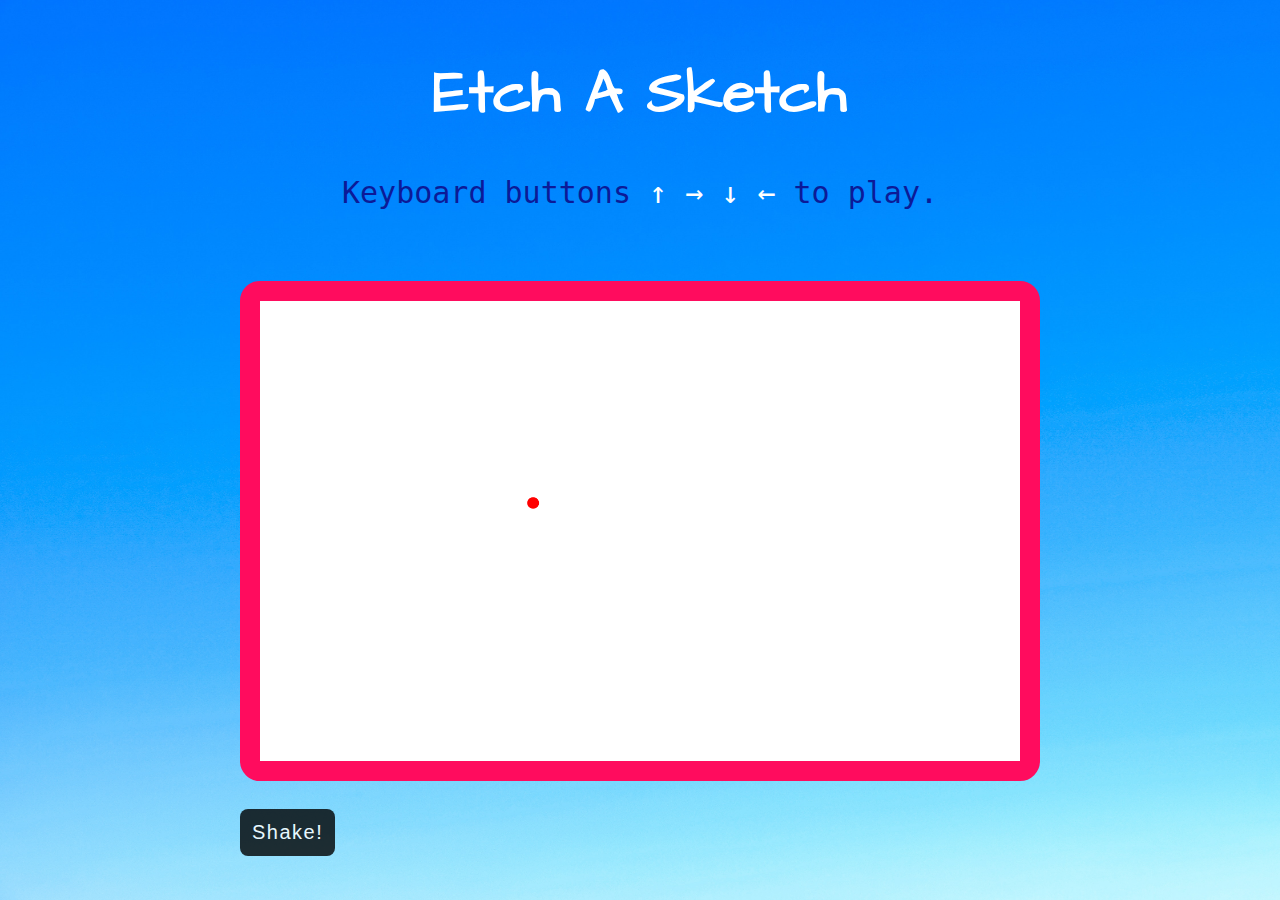
<file: index.html>
<!DOCTYPE html>
<html lang="en">
  <head>
    <meta charset="UTF-8" />
    <meta name="viewport" content="width=device-width, initial-scale=1.0" />
    <title>Etch A Sketch</title>
    <link rel="stylesheet" href="./additional.css" />
    <link rel="preconnect" href="https://fonts.gstatic.com">
<link href="https://fonts.googleapis.com/css2?family=Architects+Daughter&display=swap" rel="stylesheet">
  </head>

  <body>
    <h1>Etch A Sketch </h1>
    <h2> Keyboard buttons <span>&#8593;  &#8594;  &#8595;  &#8592; </span>to play. </h2>
    

    <div class="canvasWrap">
      <canvas width="1600" height="1000" id="etch-a-sketch"></canvas>
      <div class="buttons">
        <button class="shake">Shake!</button>
      </div>
    </div>
    <script src="./etch-a-sketch.js"></script>

    <style>
      body {
        min-height: 100vh;
        display: grid;
        align-items: center;
        justify-items: center;
        background: white;
        background: url('./pexels-francesco-ungaro-281260.jpg');
        background-size: cover;
      }

      h1{
        color: white;
        font-weight: 700;
        font-size: 6rem;
        text-align: center;
        font-family: 'Architects Daughter';
        margin-top: 60px;
      }
      h2 {
        color: rgb(12, 26, 151);
        font-weight: 300;
        font-size: 3rem;
        font-family: monospace;
        margin-top: 5px;
      }

      span {
        margin-top: 20px;
        color: white;
      }

      canvas {
        border: 20px solid #ff0c5e;;
        border-radius: 20px;
        /* Set the width and height to half the actual size so it doesn't look pixelated */
        width: 800px;
        height: 500px;
        margin-top: 40px;
        background: white;
      }

      canvas.shake {
        animation: shake 0.5s linear 1;
      }

      button.shake {
        background: black;
        border-radius: 8px;
        opacity: 0.8;
        font-family: Arial, Helvetica, sans-serif;
        font-weight: 100;
        letter-spacing: 1.5px;
        margin: 20px 0px 40px 0px;
      }

      @keyframes shake {
        10%,
        90% {
          transform: translate3d(-1px, 0, 0);
        }

        20%,
        80% {
          transform: translate3d(2px, 0, 0);
        }

        30%,
        50%,
        70% {
          transform: translate3d(-4px, 0, 0);
        }

        40%,
        60% {
          transform: translate3d(4px, 0, 0);
        }
      }
    </style>
    <script src="./etch-a-sketch.js"></script>
  </body>
</html>
</file>
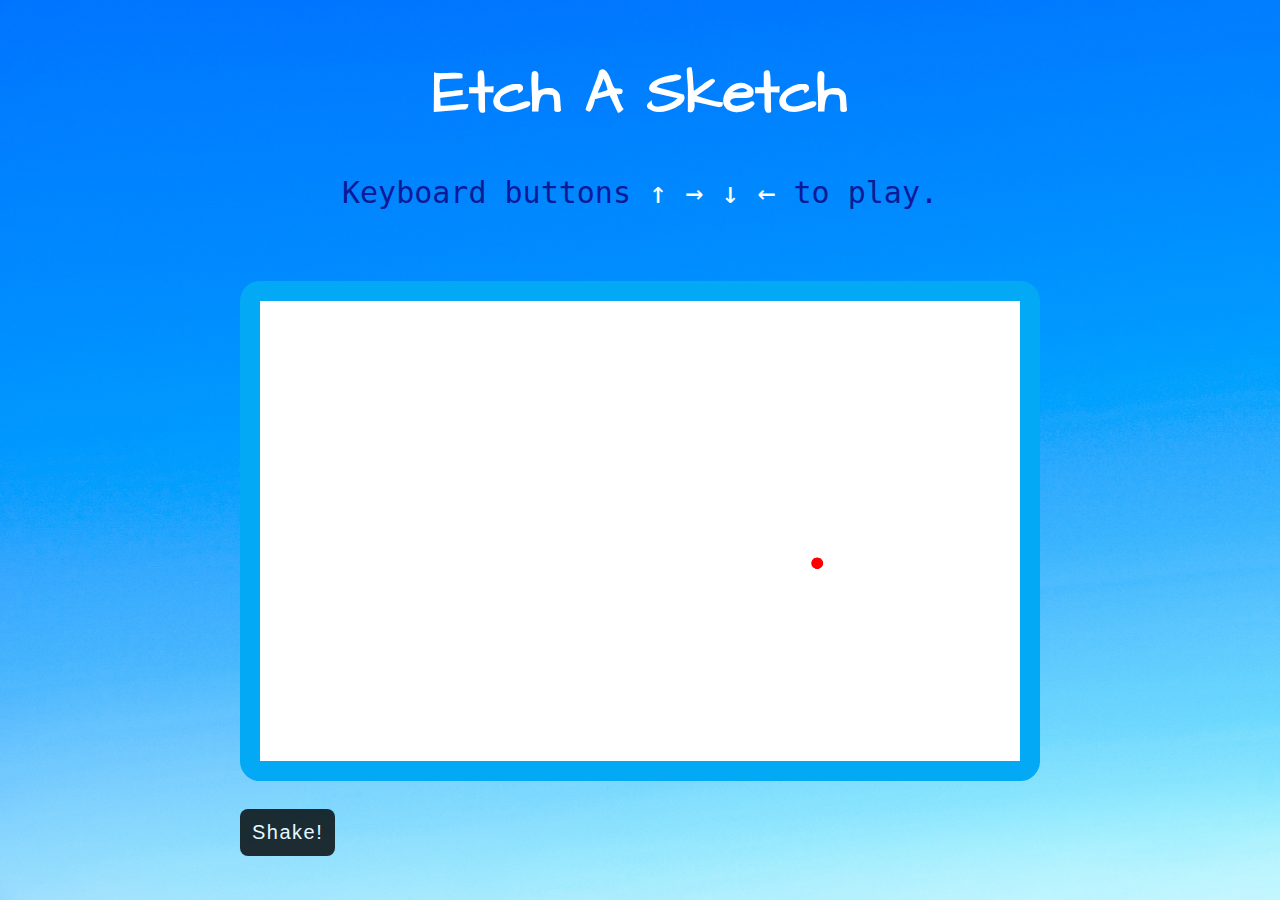
<file: Etch-a-Sketch.html>
<!DOCTYPE html>
<html lang="en">
  <head>
    <meta charset="UTF-8" />
    <meta name="viewport" content="width=device-width, initial-scale=1.0" />
    <title>Etch A Sketch</title>
    <link rel="stylesheet" href="./base.css" />
    <link rel="preconnect" href="https://fonts.gstatic.com">
<link href="https://fonts.googleapis.com/css2?family=Architects+Daughter&display=swap" rel="stylesheet">
  </head>

  <body>
    <h1>Etch A Sketch </h1>
    <h2> Keyboard buttons <span>&#8593;  &#8594;  &#8595;  &#8592; </span>to play. </h2>
    

    <div class="canvasWrap">
      <canvas width="1600" height="1000" id="etch-a-sketch"></canvas>
      <div class="buttons">
        <button class="shake">Shake!</button>
      </div>
    </div>
    <script src="./etch-a-sketch.js"></script>

    <style>
      body {
        min-height: 100vh;
        display: grid;
        align-items: center;
        justify-items: center;
        background: white;
        background: url('./pexels-francesco-ungaro-281260.jpg');
        background-size: cover;
      }

      h1{
        color: white;
        font-weight: 700;
        font-size: 6rem;
        text-align: center;
        font-family: 'Architects Daughter';
        margin-top: 60px;
      }
      h2 {
        color: rgb(12, 26, 151);
        font-weight: 300;
        font-size: 3rem;
        font-family: monospace;
        margin-top: 5px;
      }

      span {
        margin-top: 20px;
        color: white;
      }

      canvas {
        border: 20px solid #03a9f4;;
        border-radius: 20px;
        /* Set the width and height to half the actual size so it doesn't look pixelated */
        width: 800px;
        height: 500px;
        margin-top: 40px;
        background: white;
      }

      canvas.shake {
        animation: shake 0.5s linear 1;
      }

      button.shake {
        background: black;
        border-radius: 8px;
        opacity: 0.8;
        font-family: Arial, Helvetica, sans-serif;
        font-weight: 100;
        letter-spacing: 1.5px;
        margin: 20px 0px 40px 0px;
      }

      @keyframes shake {
        10%,
        90% {
          transform: translate3d(-1px, 0, 0);
        }

        20%,
        80% {
          transform: translate3d(2px, 0, 0);
        }

        30%,
        50%,
        70% {
          transform: translate3d(-4px, 0, 0);
        }

        40%,
        60% {
          transform: translate3d(4px, 0, 0);
        }
      }
    </style>
    <script src="./etch-a-sketch.js"></script>
  </body>
</html>
</file>
<file: additional.css>
button,
hr,
input {
  overflow: visible;
}
progress,
sub,
sup {
  vertical-align: baseline;
}
[type="checkbox"],
[type="radio"],
legend {
  box-sizing: border-box;
  padding: 0;
}
html {
  line-height: 1.15;
  -webkit-text-size-adjust: 100%;
}
body {
  margin: 0;
}
details,
main {
  display: block;
}
h1 {
  font-size: 2em;
  margin: 0.67em 0;
}
hr {
  box-sizing: content-box;
  height: 0;
}
code,
kbd,
pre,
samp {
  font-family: monospace, monospace;
  font-size: 1em;
}
a {
  background-color: transparent;
}
abbr[title] {
  border-bottom: none;
  text-decoration: underline;
  text-decoration: underline dotted;
}
b,
strong {
  font-weight: bolder;
}
small {
  font-size: 80%;
}
sub,
sup {
  font-size: 75%;
  line-height: 0;
  position: relative;
}
sub {
  bottom: -0.25em;
}
sup {
  top: -0.5em;
}
img {
  border-style: none;
}
button,
input,
optgroup,
select,
textarea {
  font-family: inherit;
  font-size: 100%;
  line-height: 1.15;
  margin: 0;
}
button,
select {
  text-transform: none;
}
[type="button"],
[type="reset"],
[type="submit"],
button {
  -webkit-appearance: button;
}
[type="button"]::-moz-focus-inner,
[type="reset"]::-moz-focus-inner,
[type="submit"]::-moz-focus-inner,
button::-moz-focus-inner {
  border-style: none;
  padding: 0;
}
[type="button"]:-moz-focusring,
[type="reset"]:-moz-focusring,
[type="submit"]:-moz-focusring,
button:-moz-focusring {
  outline: ButtonText dotted 1px;
}
fieldset {
  padding: 0.35em 0.75em 0.625em;
}
legend {
  color: inherit;
  display: table;
  max-width: 100%;
  white-space: normal;
}
textarea {
  overflow: auto;
}
[type="number"]::-webkit-inner-spin-button,
[type="number"]::-webkit-outer-spin-button {
  height: auto;
}
[type="search"] {
  -webkit-appearance: textfield;
  outline-offset: -2px;
}
[type="search"]::-webkit-search-decoration {
  -webkit-appearance: none;
}
::-webkit-file-upload-button {
  -webkit-appearance: button;
  font: inherit;
}
summary {
  display: list-item;
}
[hidden],
template {
  display: none;
}

/* Variables */
html {
  --grey: #e7e7e7;
  --gray: var(--grey);
  --blue: #0072b9;
  --pink: white;
  --yellow: #ffc600;
  --black: #2e2e2e;
  --red: #c73737;
  --green: #61e846;
  --text-shadow: 2px 2px 0 rgba(0, 0, 0, 0.2);
  --box-shadow: 0 0 5px 5px rgba(0, 0, 0, 0.2);
  font-size: 62.5%;
  font-family: -apple-system, BlinkMacSystemFont, "Segoe UI", Roboto, Oxygen,
    Ubuntu, Cantarell, "Open Sans", "Helvetica Neue", sans-serif;
  box-sizing: border-box;
}

*,
*:before,
*:after {
  box-sizing: inherit;
}

body {
  font-size: 2rem;
  line-height: 1.5;
  background-color: var(--blue);
  background-image: url("data:image/svg+xml,%3Csvg width='20' height='100' xmlns='http://www.w3.org/2000/svg'%3E%3Cpath d='M0 21.184c.13.357.264.72.402 1.088l.661 1.768C4.653 33.64 6 39.647 6 50c0 10.271-1.222 15.362-4.928 24.629-.383.955-.74 1.869-1.072 2.75v6.225c.73-2.51 1.691-5.139 2.928-8.233C6.722 65.888 8 60.562 8 50c0-10.626-1.397-16.855-5.063-26.66l-.662-1.767C1.352 19.098.601 16.913 0 14.85v6.335zm20 0C17.108 13.258 16 8.077 16 0h2c0 5.744.574 9.951 2 14.85v6.334zm0 56.195c-2.966 7.86-4 13.123-4 22.621h2c0-6.842.542-11.386 2-16.396v-6.225zM6 0c0 8.44 1.21 13.718 4.402 22.272l.661 1.768C14.653 33.64 16 39.647 16 50c0 10.271-1.222 15.362-4.928 24.629C7.278 84.112 6 89.438 6 100h2c0-10.271 1.222-15.362 4.928-24.629C16.722 65.888 18 60.562 18 50c0-10.626-1.397-16.855-5.063-26.66l-.662-1.767C9.16 13.223 8 8.163 8 0H6z' fill='%23fff' fill-rule='nonzero' fill-opacity='.1' opacity='.349'/%3E%3C/svg%3E%0A");
  background-size: 15px;
}

/* Table Styles */

table {
  border-radius: 5px;
  overflow: hidden;
  margin-bottom: 2rem;
  border-collapse: collapse;
}

td,
th {
  border: 1px solid var(--grey);
  padding: 0.5rem;
}

/* Helper Divs */

.wrapper {
  max-width: 1000px;
  margin: 4rem auto;
  padding: 2rem;
  background: white;
}

.box,
.wrapper {
  box-shadow: 0 0 3px 5px rgba(0, 0, 0, 0.08653);
}
a {
  color: var(--blue);
  text-decoration-color: var(--yellow);
}

a.button,
button,
input[type="button"] {
  color: white;
  background: var(--pink);
  padding: 1rem;
  border: 0;
  border: 2px solid transparent;
  text-decoration: none;
  font-weight: 600;
  font-size: 2rem;
}

:focus {
  outline-color: var(--pink);
}

fieldset {
  border: 1px solid black;
}

input:not([type="checkbox"]):not([type="radio"]),
textarea,
select {
  display: block;
  padding: 1rem;
  border: 1px solid var(--grey);
}

.success {
  border: 1px solid red;
}

h1,
h2,
h3,
h4,
h5,
h6 {
  color: white;
  margin-top: 0;
  line-height: 1;
  
}
.wrapper h1,
.wrapper h2,
.wrapper h3,
.wrapper h4,
.wrapper h5,
.wrapper h6 {
  color: var(--black);
  text-shadow: none;
}
</file>
<file: base.css>
button,
hr,
input {
  overflow: visible;
}
progress,
sub,
sup {
  vertical-align: baseline;
}
[type="checkbox"],
[type="radio"],
legend {
  box-sizing: border-box;
  padding: 0;
}
html {
  line-height: 1.15;
  -webkit-text-size-adjust: 100%;
}
body {
  margin: 0;
}
details,
main {
  display: block;
}
h1 {
  font-size: 2em;
  margin: 0.67em 0;
}
hr {
  box-sizing: content-box;
  height: 0;
}
code,
kbd,
pre,
samp {
  font-family: monospace, monospace;
  font-size: 1em;
}
a {
  background-color: transparent;
}
abbr[title] {
  border-bottom: none;
  text-decoration: underline;
  text-decoration: underline dotted;
}
b,
strong {
  font-weight: bolder;
}
small {
  font-size: 80%;
}
sub,
sup {
  font-size: 75%;
  line-height: 0;
  position: relative;
}
sub {
  bottom: -0.25em;
}
sup {
  top: -0.5em;
}
img {
  border-style: none;
}
button,
input,
optgroup,
select,
textarea {
  font-family: inherit;
  font-size: 100%;
  line-height: 1.15;
  margin: 0;
}
button,
select {
  text-transform: none;
}
[type="button"],
[type="reset"],
[type="submit"],
button {
  -webkit-appearance: button;
}
[type="button"]::-moz-focus-inner,
[type="reset"]::-moz-focus-inner,
[type="submit"]::-moz-focus-inner,
button::-moz-focus-inner {
  border-style: none;
  padding: 0;
}
[type="button"]:-moz-focusring,
[type="reset"]:-moz-focusring,
[type="submit"]:-moz-focusring,
button:-moz-focusring {
  outline: ButtonText dotted 1px;
}
fieldset {
  padding: 0.35em 0.75em 0.625em;
}
legend {
  color: inherit;
  display: table;
  max-width: 100%;
  white-space: normal;
}
textarea {
  overflow: auto;
}
[type="number"]::-webkit-inner-spin-button,
[type="number"]::-webkit-outer-spin-button {
  height: auto;
}
[type="search"] {
  -webkit-appearance: textfield;
  outline-offset: -2px;
}
[type="search"]::-webkit-search-decoration {
  -webkit-appearance: none;
}
::-webkit-file-upload-button {
  -webkit-appearance: button;
  font: inherit;
}
summary {
  display: list-item;
}
[hidden],
template {
  display: none;
}

/* Variables */
html {
  --grey: #e7e7e7;
  --gray: var(--grey);
  --blue: #0072b9;
  --pink: white;
  --yellow: #ffc600;
  --black: #2e2e2e;
  --red: #c73737;
  --green: #61e846;
  --text-shadow: 2px 2px 0 rgba(0, 0, 0, 0.2);
  --box-shadow: 0 0 5px 5px rgba(0, 0, 0, 0.2);
  font-size: 62.5%;
  font-family: -apple-system, BlinkMacSystemFont, "Segoe UI", Roboto, Oxygen,
    Ubuntu, Cantarell, "Open Sans", "Helvetica Neue", sans-serif;
  box-sizing: border-box;
}

*,
*:before,
*:after {
  box-sizing: inherit;
}

body {
  font-size: 2rem;
  line-height: 1.5;
  background-color: var(--blue);
  background-image: url("data:image/svg+xml,%3Csvg width='20' height='100' xmlns='http://www.w3.org/2000/svg'%3E%3Cpath d='M0 21.184c.13.357.264.72.402 1.088l.661 1.768C4.653 33.64 6 39.647 6 50c0 10.271-1.222 15.362-4.928 24.629-.383.955-.74 1.869-1.072 2.75v6.225c.73-2.51 1.691-5.139 2.928-8.233C6.722 65.888 8 60.562 8 50c0-10.626-1.397-16.855-5.063-26.66l-.662-1.767C1.352 19.098.601 16.913 0 14.85v6.335zm20 0C17.108 13.258 16 8.077 16 0h2c0 5.744.574 9.951 2 14.85v6.334zm0 56.195c-2.966 7.86-4 13.123-4 22.621h2c0-6.842.542-11.386 2-16.396v-6.225zM6 0c0 8.44 1.21 13.718 4.402 22.272l.661 1.768C14.653 33.64 16 39.647 16 50c0 10.271-1.222 15.362-4.928 24.629C7.278 84.112 6 89.438 6 100h2c0-10.271 1.222-15.362 4.928-24.629C16.722 65.888 18 60.562 18 50c0-10.626-1.397-16.855-5.063-26.66l-.662-1.767C9.16 13.223 8 8.163 8 0H6z' fill='%23fff' fill-rule='nonzero' fill-opacity='.1' opacity='.349'/%3E%3C/svg%3E%0A");
  background-size: 15px;
}

/* Table Styles */

table {
  border-radius: 5px;
  overflow: hidden;
  margin-bottom: 2rem;
  border-collapse: collapse;
}

td,
th {
  border: 1px solid var(--grey);
  padding: 0.5rem;
}

/* Helper Divs */

.wrapper {
  max-width: 1000px;
  margin: 4rem auto;
  padding: 2rem;
  background: white;
}

.box,
.wrapper {
  box-shadow: 0 0 3px 5px rgba(0, 0, 0, 0.08653);
}
a {
  color: var(--blue);
  text-decoration-color: var(--yellow);
}

a.button,
button,
input[type="button"] {
  color: white;
  background: var(--pink);
  padding: 1rem;
  border: 0;
  border: 2px solid transparent;
  text-decoration: none;
  font-weight: 600;
  font-size: 2rem;
}

:focus {
  outline-color: var(--pink);
}

fieldset {
  border: 1px solid black;
}

input:not([type="checkbox"]):not([type="radio"]),
textarea,
select {
  display: block;
  padding: 1rem;
  border: 1px solid var(--grey);
}

.success {
  border: 1px solid red;
}

h1,
h2,
h3,
h4,
h5,
h6 {
  color: white;
  margin-top: 0;
  line-height: 1;
  
}
.wrapper h1,
.wrapper h2,
.wrapper h3,
.wrapper h4,
.wrapper h5,
.wrapper h6 {
  color: var(--black);
  text-shadow: none;
}
</file>
